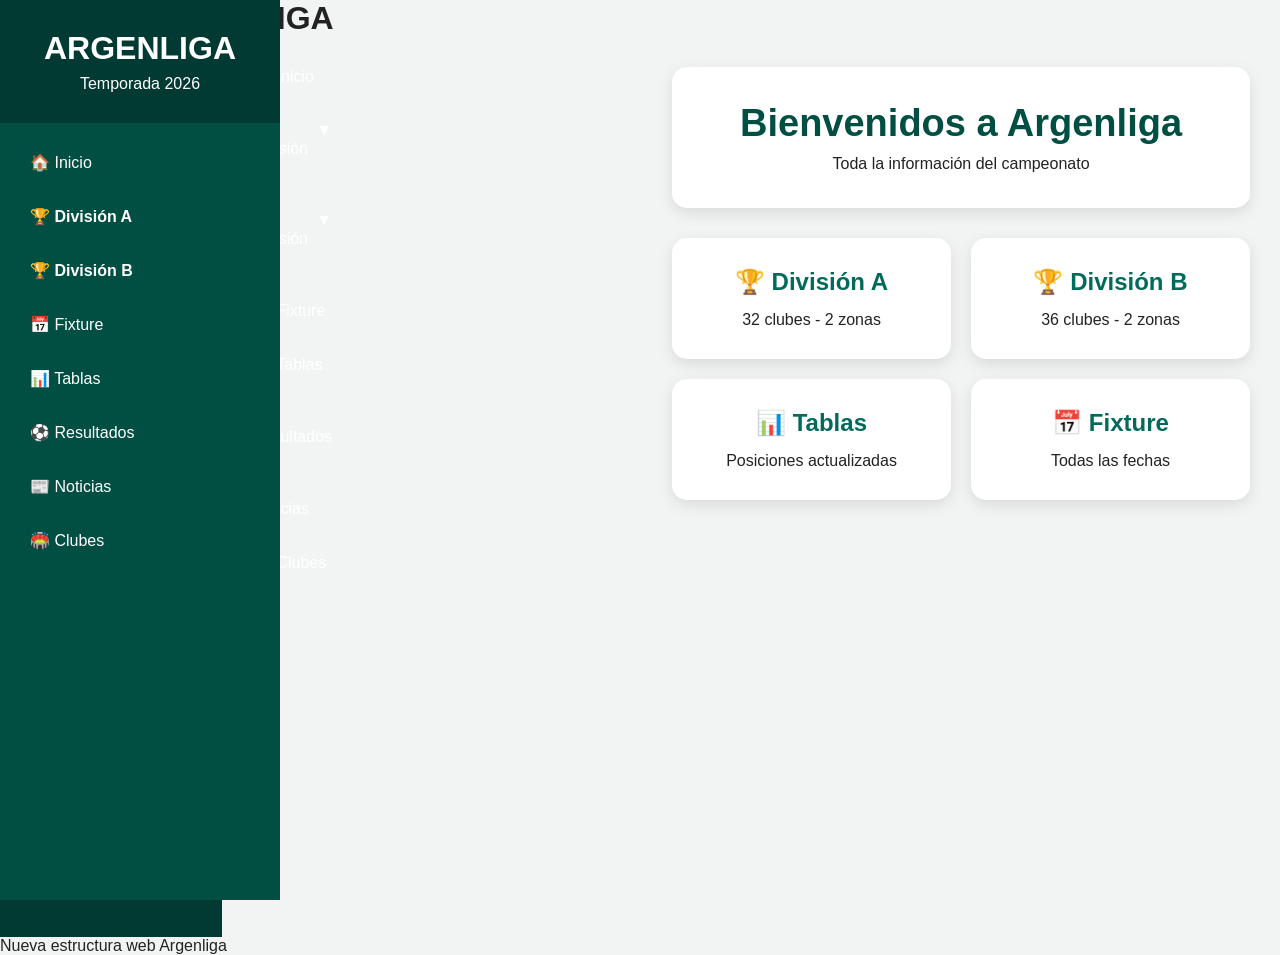
<file: index.html>
<!DOCTYPE html>
<html lang="es">

<head>

<meta charset="UTF-8">
<meta name="viewport" content="width=device-width, initial-scale=1.0">

<title>Argenliga</title>

<link rel="stylesheet" href="assets/css/style.css">

</head>


<body>
<h1>PRUEBA ARGENLIGA</h1>

<div class="layout">


<!-- MENU LATERAL -->

<aside class="sidebar">

<div class="logo">
<h1>ARGENLIGA</h1>
<p>Temporada 2026</p>
</div>


<nav>

<a href="index.html">
🏠 Inicio
</a>


<details>

<summary>
🏆 División A
</summary>


<details>

<summary>
Zona A
</summary>

<a href="#">Primera</a>
<a href="#">Tercera</a>
<a href="#">Cuarta</a>
<a href="#">Quinta</a>
<a href="#">Sexta</a>
<a href="#">Séptima</a>
<a href="#">Octava</a>

</details>



<details>

<summary>
Zona B
</summary>

<a href="#">Primera</a>
<a href="#">Tercera</a>
<a href="#">Cuarta</a>
<a href="#">Quinta</a>
<a href="#">Sexta</a>
<a href="#">Séptima</a>
<a href="#">Octava</a>

</details>


</details>




<details>

<summary>
🏆 División B
</summary>


<details>

<summary>
Zona A
</summary>

<a href="#">Primera</a>
<a href="#">Tercera</a>
<a href="#">Cuarta</a>
<a href="#">Quinta</a>
<a href="#">Sexta</a>
<a href="#">Séptima</a>
<a href="#">Octava</a>

</details>



<details>

<summary>
Zona B
</summary>

<a href="#">Primera</a>
<a href="#">Tercera</a>
<a href="#">Cuarta</a>
<a href="#">Quinta</a>
<a href="#">Sexta</a>
<a href="#">Séptima</a>
<a href="#">Octava</a>

</details>


</details>



<a href="#">
📅 Fixture
</a>


<a href="#">
📊 Tablas
</a>


<a href="#">
⚽ Resultados
</a>


<a href="#">
📰 Noticias
</a>


<a href="#">
🏟️ Clubes
</a>


</nav>

</aside>


<div class="logo">

<h1>ARGENLIGA</h1>
<p>Temporada 2026</p>

</div>



<nav>


<a href="index.html">
🏠 Inicio
</a>



<!-- DIVISION A -->

<div class="menu-item">

<button class="dropdown-btn">
🏆 División A
<span>▼</span>
</button>


<div class="submenu">


<button class="dropdown-btn">
Zona A
<span>▼</span>
</button>


<div class="submenu">

<a href="#">Primera</a>
<a href="#">Tercera</a>
<a href="#">Cuarta</a>
<a href="#">Quinta</a>
<a href="#">Sexta</a>
<a href="#">Séptima</a>
<a href="#">Octava</a>

</div>



<button class="dropdown-btn">
Zona B
<span>▼</span>
</button>


<div class="submenu">

<a href="#">Primera</a>
<a href="#">Tercera</a>
<a href="#">Cuarta</a>
<a href="#">Quinta</a>
<a href="#">Sexta</a>
<a href="#">Séptima</a>
<a href="#">Octava</a>

</div>


</div>

</div>






<!-- DIVISION B -->


<div class="menu-item">


<button class="dropdown-btn">
🏆 División B
<span>▼</span>
</button>



<div class="submenu">


<button class="dropdown-btn">
Zona A
<span>▼</span>
</button>



<div class="submenu">

<a href="#">Primera</a>
<a href="#">Tercera</a>
<a href="#">Cuarta</a>
<a href="#">Quinta</a>
<a href="#">Sexta</a>
<a href="#">Séptima</a>
<a href="#">Octava</a>

</div>




<button class="dropdown-btn">
Zona B
<span>▼</span>
</button>




<div class="submenu">

<a href="#">Primera</a>
<a href="#">Tercera</a>
<a href="#">Cuarta</a>
<a href="#">Quinta</a>
<a href="#">Sexta</a>
<a href="#">Séptima</a>
<a href="#">Octava</a>

</div>



</div>


</div>





<a href="#">
📅 Fixture
</a>


<a href="#">
📊 Tablas
</a>


<a href="#">
⚽ Resultados
</a>


<a href="#">
📰 Noticias
</a>


<a href="#">
🏟️ Clubes
</a>



</nav>


</aside>





<!-- CONTENIDO PRINCIPAL -->


<main class="content">


<header>

<h1>
Bienvenidos a Argenliga
</h1>

<p>
Toda la información del campeonato
</p>

</header>



<section class="cards">


<div class="card">

<h2>🏆 División A</h2>

<p>
32 clubes - 2 zonas
</p>

</div>




<div class="card">

<h2>🏆 División B</h2>

<p>
36 clubes - 2 zonas
</p>

</div>




<div class="card">

<h2>📊 Tablas</h2>

<p>
Posiciones actualizadas
</p>

</div>



<div class="card">

<h2>📅 Fixture</h2>

<p>
Todas las fechas
</p>

</div>



</section>



</main>


</div>



<script src="assets/js/app.js"></script>


</body>

</html>

</body>

</html>
Nueva estructura web Argenliga
</file>
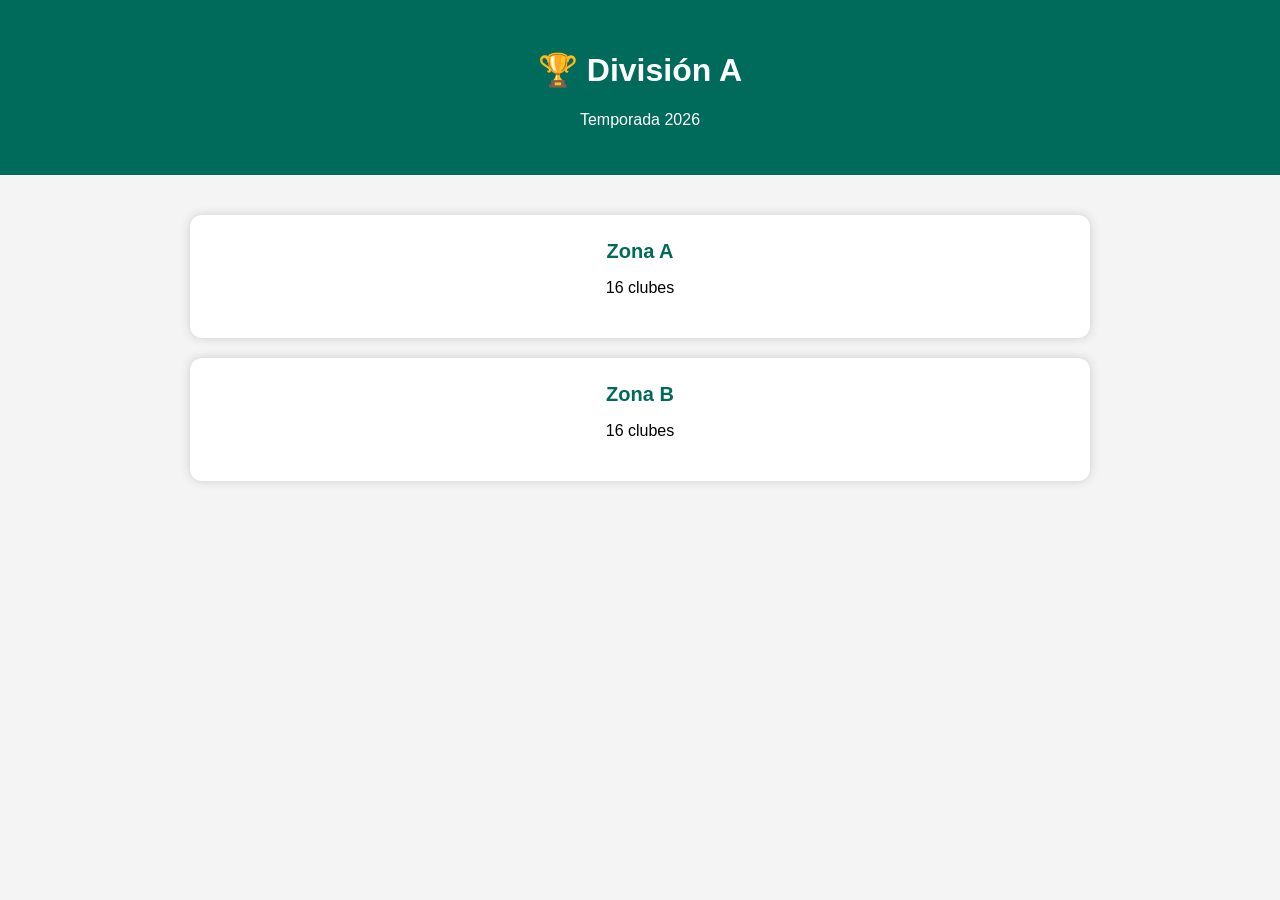
<file: divisiones/division-a.html>
<!DOCTYPE html>
<html lang="es">

<head>
<meta charset="UTF-8">
<meta name="viewport" content="width=device-width, initial-scale=1.0">

<title>División A - Argenliga</title>

<style>

body{
font-family:Arial, sans-serif;
background:#f4f4f4;
margin:0;
}

header{
background:#016B5B;
color:white;
text-align:center;
padding:30px;
}

.contenedor{
width:90%;
max-width:900px;
margin:40px auto;
}

.card{
background:white;
padding:25px;
margin:20px 0;
border-radius:12px;
box-shadow:0 0 10px #ccc;
text-align:center;
}

a{
text-decoration:none;
color:#016B5B;
font-weight:bold;
font-size:20px;
}

</style>

</head>

<body>

<header>

<h1>🏆 División A</h1>
<p>Temporada 2026</p>

</header>


<div class="contenedor">

<div class="card">
<a href="#">Zona A</a>
<p>16 clubes</p>
</div>


<div class="card">
<a href="#">Zona B</a>
<p>16 clubes</p>
</div>


</div>


</body>

</html>
</file>
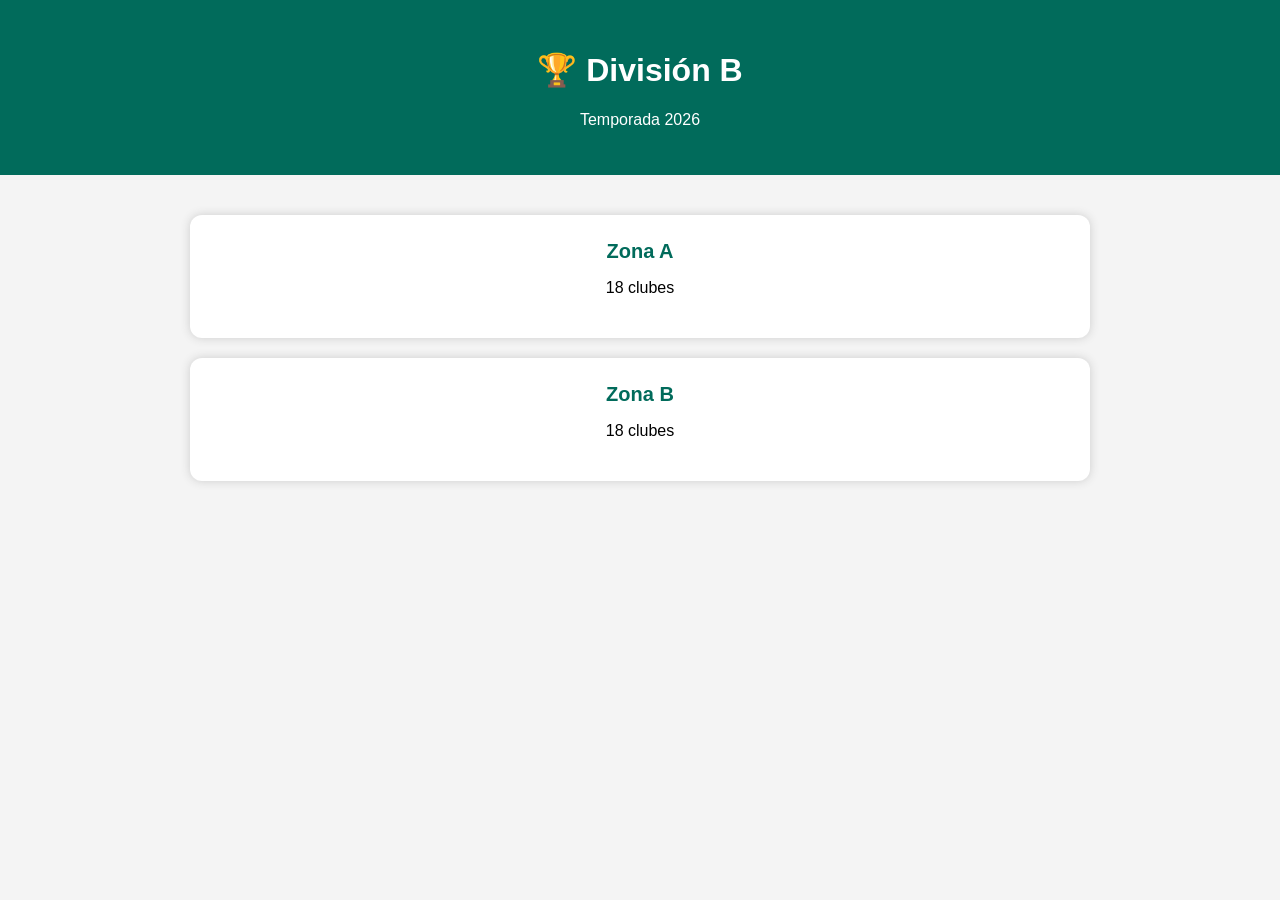
<file: divisiones/division-b.html>
<!DOCTYPE html>
<html lang="es">

<head>

<meta charset="UTF-8">
<meta name="viewport" content="width=device-width, initial-scale=1.0">

<title>División B - Argenliga</title>

<style>

body{
font-family:Arial, sans-serif;
background:#f4f4f4;
margin:0;
}

header{
background:#016B5B;
color:white;
text-align:center;
padding:30px;
}

.contenedor{
width:90%;
max-width:900px;
margin:40px auto;
}

.card{
background:white;
padding:25px;
margin:20px 0;
border-radius:12px;
box-shadow:0 0 10px #ccc;
text-align:center;
}

a{
text-decoration:none;
color:#016B5B;
font-weight:bold;
font-size:20px;
}

</style>

</head>


<body>

<header>

<h1>🏆 División B</h1>
<p>Temporada 2026</p>

</header>


<div class="contenedor">


<div class="card">

<a href="#">Zona A</a>

<p>18 clubes</p>

</div>


<div class="card">

<a href="#">Zona B</a>

<p>18 clubes</p>

</div>


</div>


</body>

</html>
</file>
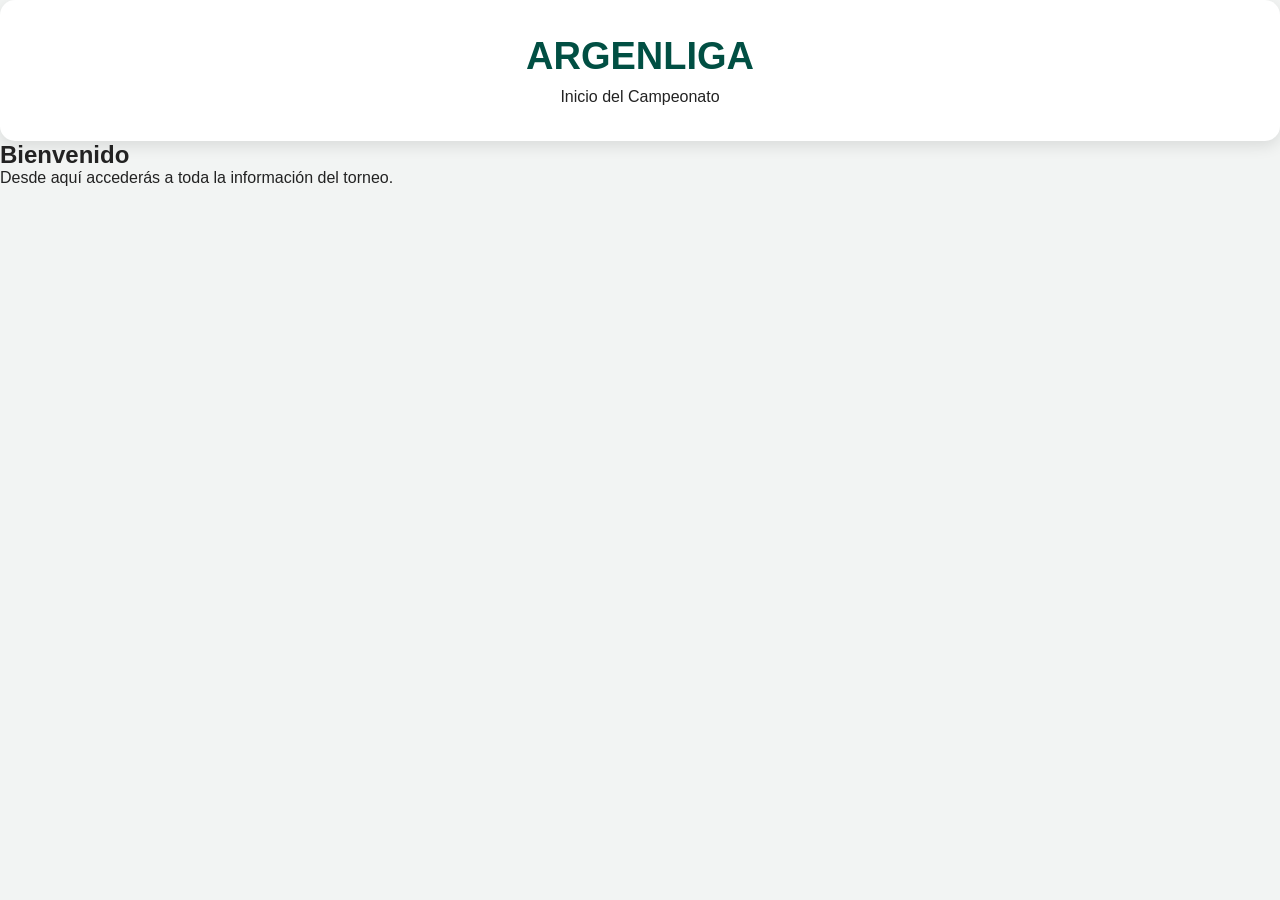
<file: pages/inicio.html>
<!DOCTYPE html>
<html lang="es">
<head>
    <meta charset="UTF-8">
    <meta name="viewport" content="width=device-width, initial-scale=1.0">
    <title>Inicio - Argenliga</title>

    <link rel="stylesheet" href="../assets/css/style.css">
</head>

<body>

<header>

<h1>ARGENLIGA</h1>

<p>Inicio del Campeonato</p>

</header>

<div class="contenedor">

<h2>Bienvenido</h2>

<p>Desde aquí accederás a toda la información del torneo.</p>

</div>

<script src="../assets/js/app.js"></script>

</body>
</html>
</file>
<file: assets/css/style.css>
*{
    margin:0;
    padding:0;
    box-sizing:border-box;
    font-family:Arial, Helvetica, sans-serif;
}


body{
    background:#f2f4f3;
    color:#222;
}


.layout{
    display:flex;
    min-height:100vh;
}


/* MENU LATERAL */

.sidebar{
    width:280px;
    background:#014f43;
    color:white;
    min-height:100vh;
    position:fixed;
    left:0;
    top:0;
}


.logo{
    text-align:center;
    padding:30px 15px;
    background:#013a32;
}


.logo h1{
    font-size:32px;
}


.logo p{
    margin-top:8px;
}



/* NAVEGACION */

nav{
    padding:15px;
}


nav a,
.dropdown-btn{

    display:flex;
    justify-content:space-between;
    width:100%;
    padding:15px;
    margin-bottom:5px;

    color:white;
    text-decoration:none;

    background:none;
    border:none;

    cursor:pointer;

    font-size:16px;
    text-align:left;
}


nav a:hover,
.dropdown-btn:hover{

    background:#016b5b;
    border-radius:8px;

}



/* SUBMENU */


.submenu{

    display:none;
    margin-left:15px;
    padding-left:10px;

}


.submenu a{

    font-size:14px;
    padding:10px;

}


.menu-item.active > .submenu{

    display:block;
}



/* CONTENIDO */


.content{

    margin-left:280px;
    padding:30px;
    width:100%;

}


header{

    background:white;
    padding:35px;
    border-radius:15px;

    box-shadow:0 5px 15px rgba(0,0,0,.1);

    text-align:center;

}


header h1{

    color:#014f43;
    font-size:38px;

}


header p{

    margin-top:10px;

}




/* TARJETAS */


.cards{

    margin-top:30px;

    display:grid;

    grid-template-columns:
    repeat(auto-fit,minmax(250px,1fr));

    gap:20px;

}


.card{

    background:white;

    padding:30px;

    border-radius:15px;

    text-align:center;

    box-shadow:
    0 5px 15px rgba(0,0,0,.1);

}


.card h2{

    color:#016b5b;

    margin-bottom:15px;

}



/* CELULAR */


@media(max-width:800px){

.sidebar{

    position:fixed;
    width:280px;
    height:100vh;

}


.content{

    margin-left:280px;
    padding:15px;

}


header h1{

    font-size:28px;

}


}
details{
    margin-bottom:5px;
}


summary{

    cursor:pointer;
    padding:15px;
    color:white;
    font-weight:bold;
    list-style:none;

}


summary:hover{

    background:#016b5b;
    border-radius:8px;

}


details a{

    display:block;
    padding:10px 25px;
    color:white;
    text-decoration:none;

}


details a:hover{

    background:#016b5b;
    border-radius:8px;

}
</file>
